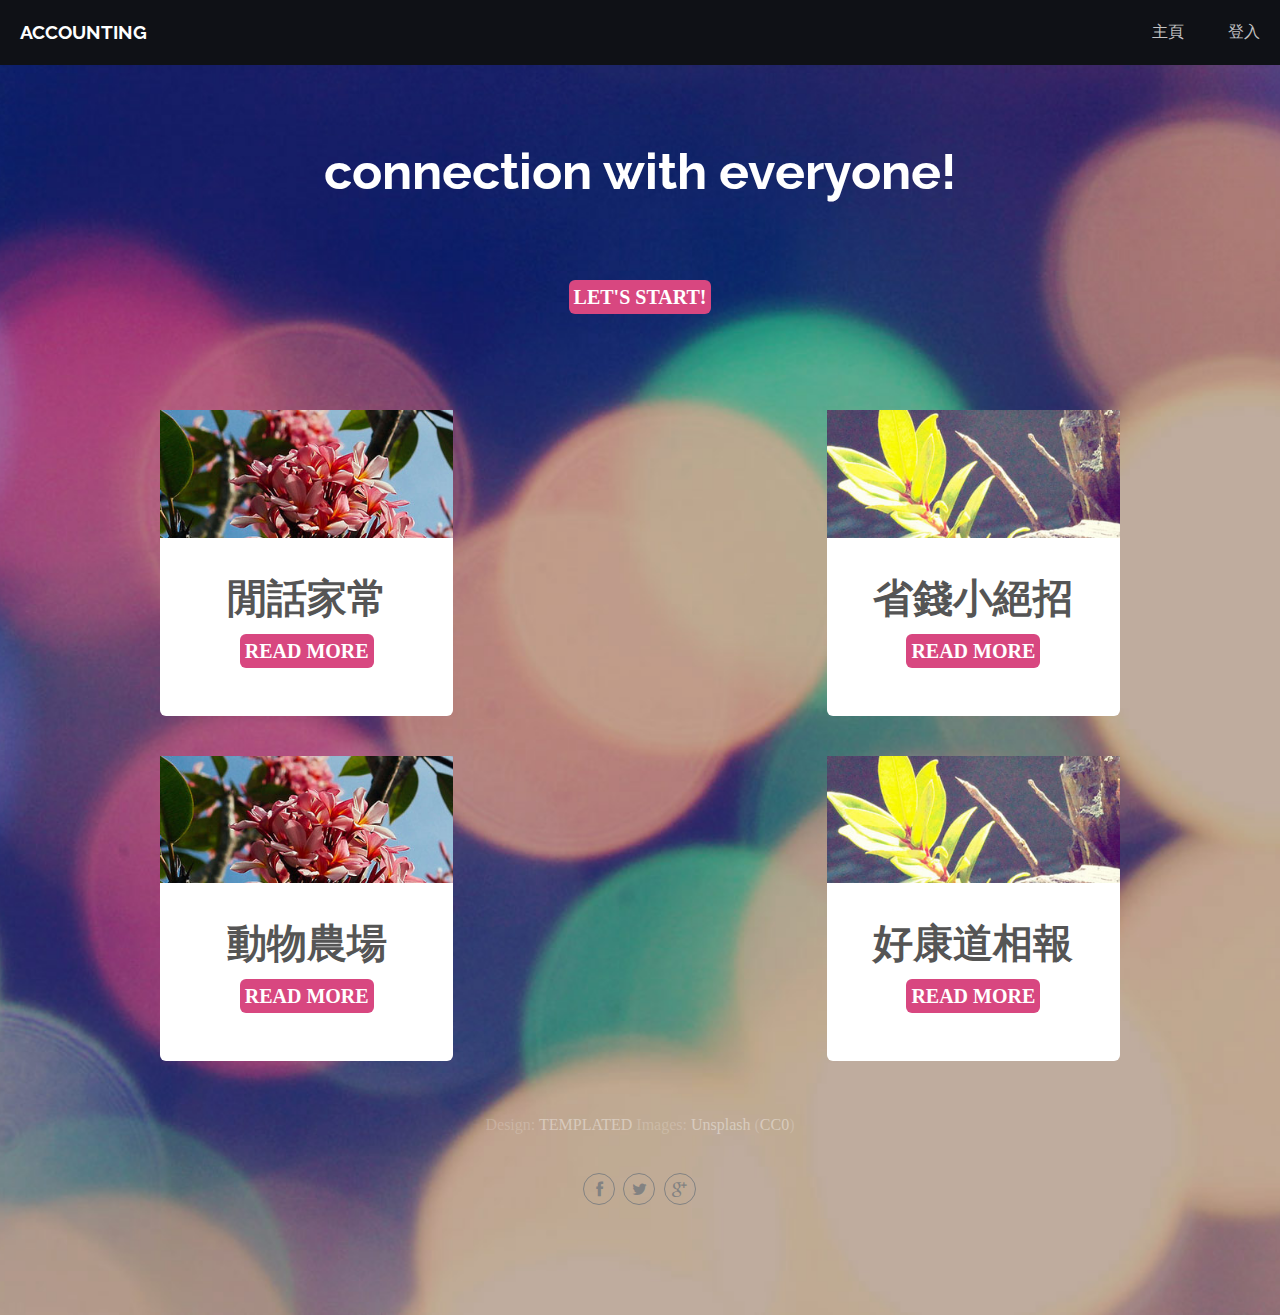
<file: html_php/index.html>
<!DOCTYPE HTML>
<!--
	Phase Shift by TEMPLATED
	templated.co @templatedco
	Released for free under the Creative Commons Attribution 3.0 license (templated.co/license)
-->
<html>
	<head>
		<title>Accounting</title>
		<meta http-equiv="content-type" content="text/html; charset=utf-8" />
		<meta name="description" content="" />
		<meta name="keywords" content="" />
		<!--[if lte IE 8]><script src="css/ie/html5shiv.js"></script><![endif]-->
		<script src="js/jquery.min.js"></script>
		<script src="js/jquery.dropotron.min.js"></script>
		<script src="js/skel.min.js"></script>
		<script src="js/skel-layers.min.js"></script>
		<script src="js/init.js"></script>
		<noscript>
			<link rel="stylesheet" href="css/skel2.css" />
			<link rel="stylesheet" href="css/style2.css" />
			<link rel="stylesheet" href="css/style-wide.css" />
		</noscript>
		<!--[if lte IE 8]><link rel="stylesheet" href="css/ie/v8.css" /><![endif]-->
	</head>
	<body>

		<!-- Wrapper -->
			<div class="wrapper style1">

				<!-- Header -->
					<div id="header" class="skel-panels-fixed">
						<div id="logo">
							<h1><a href="index.html">Accounting</a></h1>
						</div>
						<nav id="nav">
							<ul>
									<li class="active"><a href="index.html">主頁</a></li>
									<li><a href="login.html">登入</a></li>
							</ul>
						</nav>
					</div>

				<!-- Banner -->
					<div id="banner" class="container">
						<section>
							<h1 style="font-size: 50px">connection with everyone!</h1>
							<br>
							<br>
							<br>
							<br>
							<a href="sort-home.php" class="button medium">Let's Start!</a>
						</section>
					</div>

				<!-- Extra -->
					<div id="extra">
						<div class="container">
							<div class="row no-collapse-1">
								<section class="4u"> <a href="#" class="image featured"><img src="images/pic01.jpg" alt=""></a>
									<div class="box">
										<h1 style="font-size:40px;" >閒話家常</h1>
										<br>
										<a href="#" class="button">Read More</a> </div>
								</section>
								<section class="4u"> 
									<div class="box" style="visibility:hidden">
										</div>
								</section>
								<section class="4u"> <a href="#" class="image featured"><img src="images/pic02.jpg" alt=""></a>
									<div class="box">
										<h1 style="font-size:40px;">省錢小絕招</h1>
										<br>
										<a href="#" class="button">Read More</a> </div>
								</section>
							</div>
							<div class="row no-collapse-1">
								<section class="4u"> <a href="#" class="image featured"><img src="images/pic01.jpg" alt=""></a>
									<div class="box">
										<h1 style="font-size:40px;">動物農場</h1>
										<br>
										<a href="#" class="button">Read More</a> </div>
								</section>
								<section class="4u"> <a href="#" class="image featured"></a>
									<div class="box" style="visibility:hidden">
										 </div>
								</section>
								<section class="4u"> <a href="#" class="image featured"><img src="images/pic02.jpg" alt=""></a>
									<div class="box">
										<h1 style="font-size:40px;">好康道相報</h1>
										<br>
										<a href="#" class="button">Read More</a> </div>
								</section>
							</div>
						</div>
					</div>

				
	<!-- Copyright -->
		<div id="copyright">
			<div class="container">
				<div class="copyright">
					<p>Design: <a href="http://templated.co">TEMPLATED</a> Images: <a href="http://unsplash.com">Unsplash</a> (<a href="http://unsplash.com/cc0">CC0</a>)</p>
					<ul class="icons">
						<li><a href="#" class="fa fa-facebook"><span>Facebook</span></a></li>
						<li><a href="#" class="fa fa-twitter"><span>Twitter</span></a></li>
						<li><a href="#" class="fa fa-google-plus"><span>Google+</span></a></li>
					</ul>
				</div>
			</div>
		</div>

	</body>
</html>
</file>
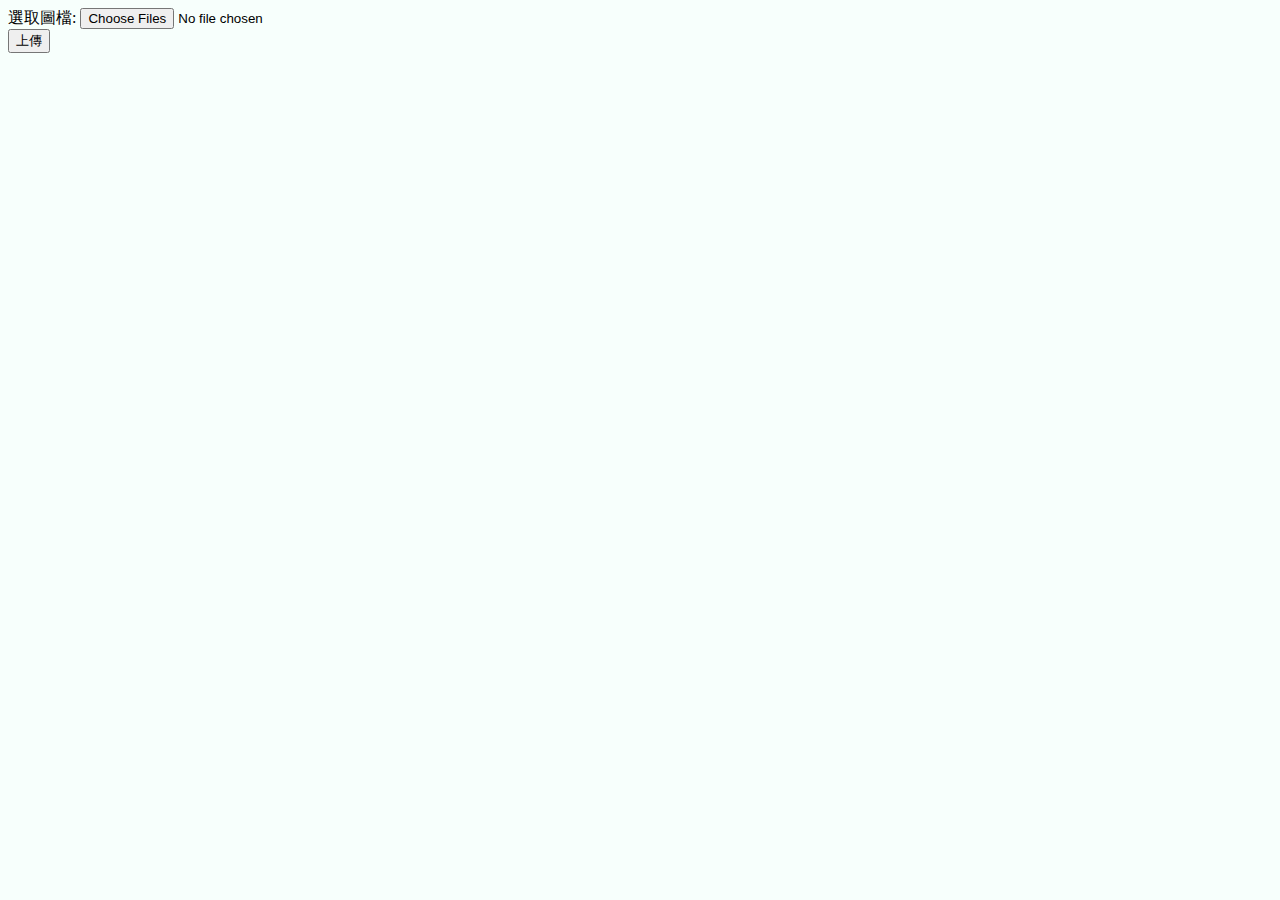
<file: html_php/file_test.html>
<!DOCTYPE html>
<html lang="en">
<head>
    <meta charset="UTF-8">
    <meta name="viewport" content="width=<h1>, initial-scale=1.0">
    <meta http-equiv="X-UA-Compatible" content="ie=edge">
    <title>#TayTay</title>
    <link href = "test.css" rel="stylesheet" type ="text/css">
   
</head> 
<body>
    <form action="imgur_upload_multiple.php" enctype="multipart/form-data" method="POST">
        選取圖檔: <input type="file" name="fileData[]" size="35" multiple/><br/>
        <input type="submit" name="submit" value="上傳"/>
       </form>
</body>
</html>
</file>
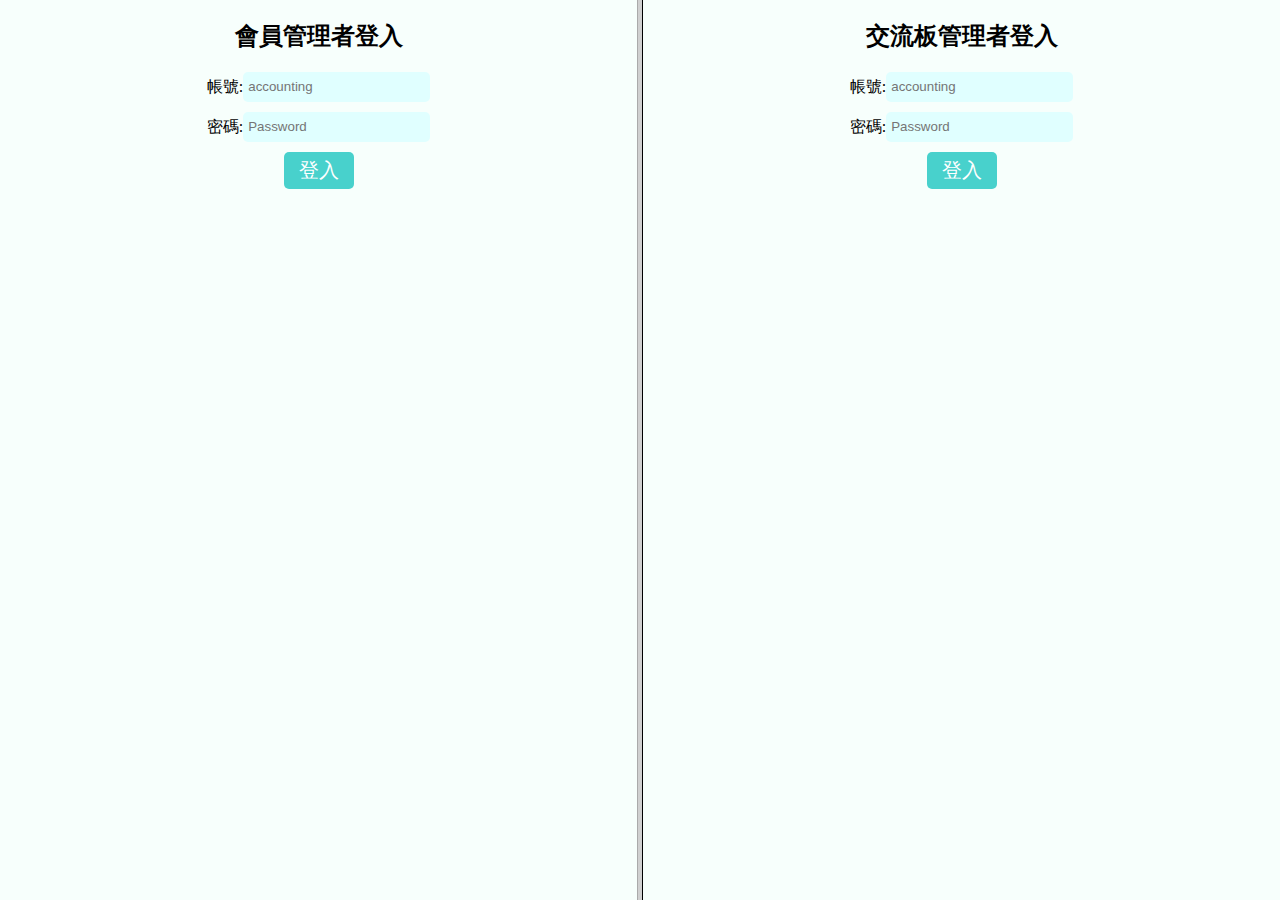
<file: html_php/index2.html>
<html>
    <meta charset="utf-8">
<title>管理者介面</title>

<frameset   COLS="50%,50%">
<frame NAME="Four" src="plogin.html"  scrolling="AUTO" noresize>
<frame NAME="Five" src="plogin2.html" scrolling="AUTO" noresize></frame>
</frameset>


</HTML>
</file>
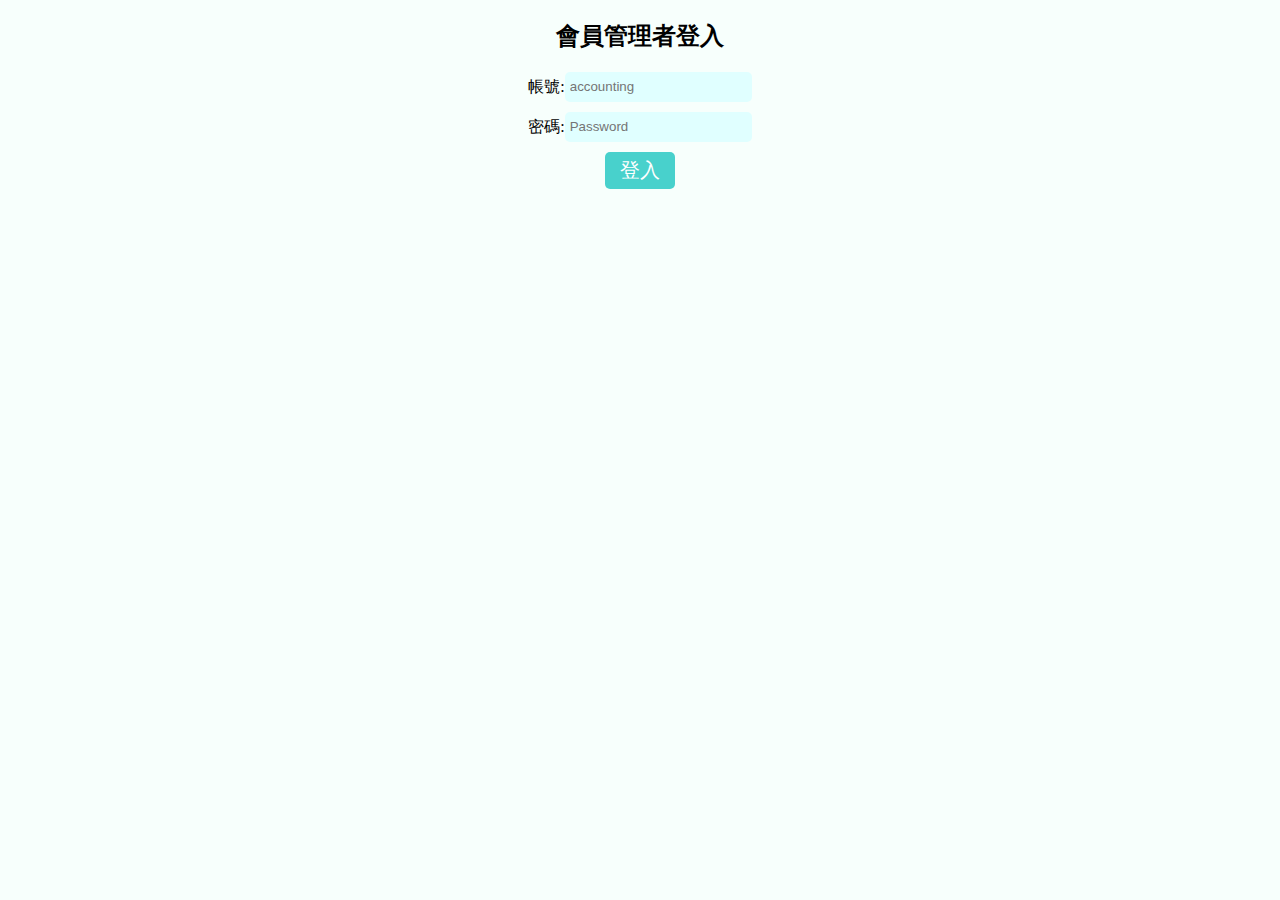
<file: html_php/plogin.html>
<!DOCTYPE html>
<html lang="en">
<head>
    <meta charset="UTF-8">
    <meta name="viewport" content="width=<h1>, initial-scale=1.0">
    <meta http-equiv="X-UA-Compatible" content="ie=edge">
    <title>#TayTay</title>
    <link href = "homeandlogin.css" rel="stylesheet" type ="text/css">
    
</head> 

<body style="text-align:center;">
   <h2>會員管理者登入</h2>
    <form action="plogin.php" method="post" target="Four">
    
                帳號:<input type="text" id="login" placeholder="accounting" name="username" required><br>
                密碼:<input type="Password" id="login" placeholder="Password" name="pwd" required><br>
               <button text="submit">登入</button><br>
                <br>
                
    </form>
</body>
</html>
</file>
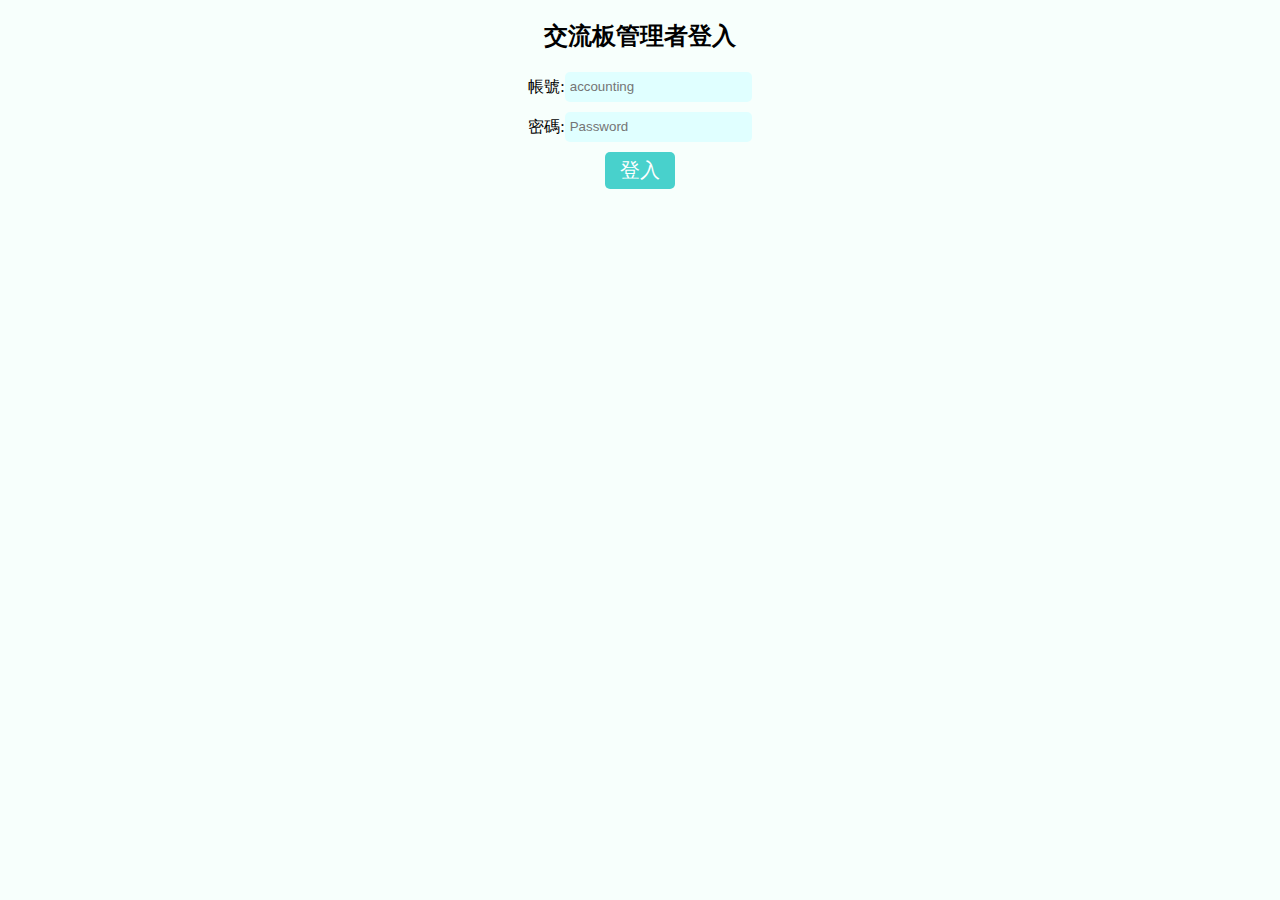
<file: html_php/plogin2.html>
<!DOCTYPE html>
<html lang="en">
<head>
    <meta charset="UTF-8">
    <meta name="viewport" content="width=<h1>, initial-scale=1.0">
    <meta http-equiv="X-UA-Compatible" content="ie=edge">
    <title>#TayTay</title>
    <link href = "homeandlogin.css" rel="stylesheet" type ="text/css">
    
</head> 

<body style="text-align:center;">
   <h2>交流板管理者登入</h2>
    <form action="plogin2.php" method="post" target="Five">
    
                帳號:<input type="text" id="login" placeholder="accounting" name="username" required><br>
                密碼:<input type="Password" id="login" placeholder="Password" name="pwd" required><br>
               <button text="submit">登入</button><br>
                <br>
                
    </form>
</body>
</html>
</file>
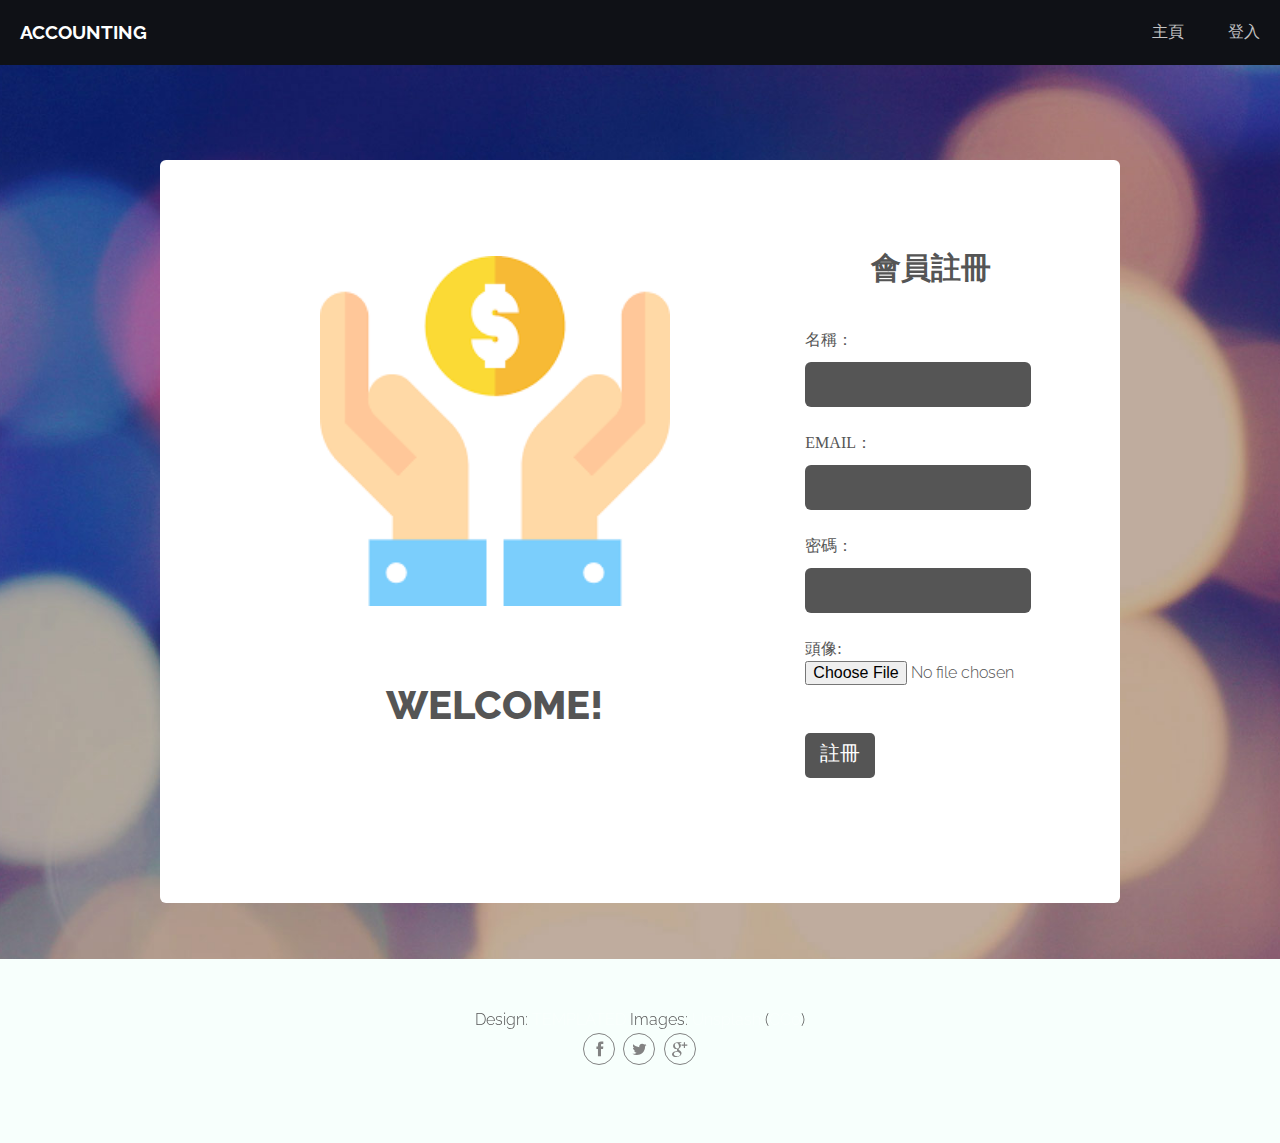
<file: html_php/registered.html>
<!DOCTYPE HTML>
<!--
	Phase Shift by TEMPLATED
	templated.co @templatedco
	Released for free under the Creative Commons Attribution 3.0 license (templated.co/license)
-->
<html>
	<head>
		<title>sort-home</title>
		<meta http-equiv="content-type" content="text/html; charset=utf-8" />
		<meta name="description" content="" />
		<meta name="keywords" content="" />
		<!--[if lte IE 8]><script src="css/ie/html5shiv.js"></script><![endif]-->
		<script src="js/jquery.min.js"></script>
		<script src="js/jquery.dropotron.min.js"></script>
		<script src="js/skel.min.js"></script>
		<script src="js/skel-layers.min.js"></script>
		<script src="js/init.js"></script>
		<noscript>
			<link rel="stylesheet" href="css/skel.css" />
			<link rel="stylesheet" href="css/style.css" />
			<link rel="stylesheet" href="css/style-wide.css" />
		</noscript>
		<!--[if lte IE 8]><link rel="stylesheet" href="css/ie/v8.css" /><![endif]-->
	</head>
	<body>

		<!-- Wrapper -->
			<div class="wrapper style1">

				<!-- Header -->
					<div id="header" class="skel-panels-fixed">
						<div id="logo">
							<h1><a href="index.php">accounting</a></h1>
							
						</div>
						<nav id="nav">
							<ul>
								
                                    <li class="active"><a href="index.php">主頁</a></li>
									<li><a href="login_s.php">登入</a></li>
							</ul>
						</nav>
					</div>
				<!-- Header -->

                <!-- Page -->
                <div id="page" class="container">
						<div class="row">
						
							<!-- Content -->
							<div id="content" class="8u skel-cell-important">
								<section>
									<header class="major">
                                    <center><img src="save.png" style="width: 350px; height:350px;">
                                        <br><br><br><br>
									<h2>welcome!</h2></center>
								</section>
                            </div>
                            <div id="sidebar" class="4u">
                                    <section>
                                        <header class="major">
                                        <center><h1 style="font-size: 30px;">會員註冊</h1></center><br><br>
                                            <form action="registered.php" method="POST" enctype="multipart/form-data">
                                            名稱：<input type="text" id="login" name="name" required><br>
                                            email：<input type="email" id="login" name="email" required><br>
                                            密碼：<input type="password" id="login" name="pwd" required><br>
                                            頭像:<input type='file' id="file" name="file" /><br>
                                            <br><br>
                                            <input type="submit" id ="sign" value="註冊"><br>
                                                
                                            </form>

                                        </header></section>
									</div>
								</section>
							
						</div>
					</div>
                
                <br>
               
    </form>
</div>
<!-- /Main --> 

</div>

<!-- Footer -->

<!-- /Footer -->

<!-- Copyright -->
<div id="copyright">
<div class="container"> <span class="copyright">Design: <a href="http://templated.co">TEMPLATED</a> Images: <a href="http://unsplash.com">Unsplash</a> (<a href="http://unsplash.com/cc0">CC0</a>)</span>
<ul class="icons">
    <li><a href="#" class="fa fa-facebook"><span>Facebook</span></a></li>
    <li><a href="#" class="fa fa-twitter"><span>Twitter</span></a></li>
    <li><a href="#" class="fa fa-google-plus"><span>Google+</span></a></li>
</ul>
</div>
</div>

</body>
</html>
</file>
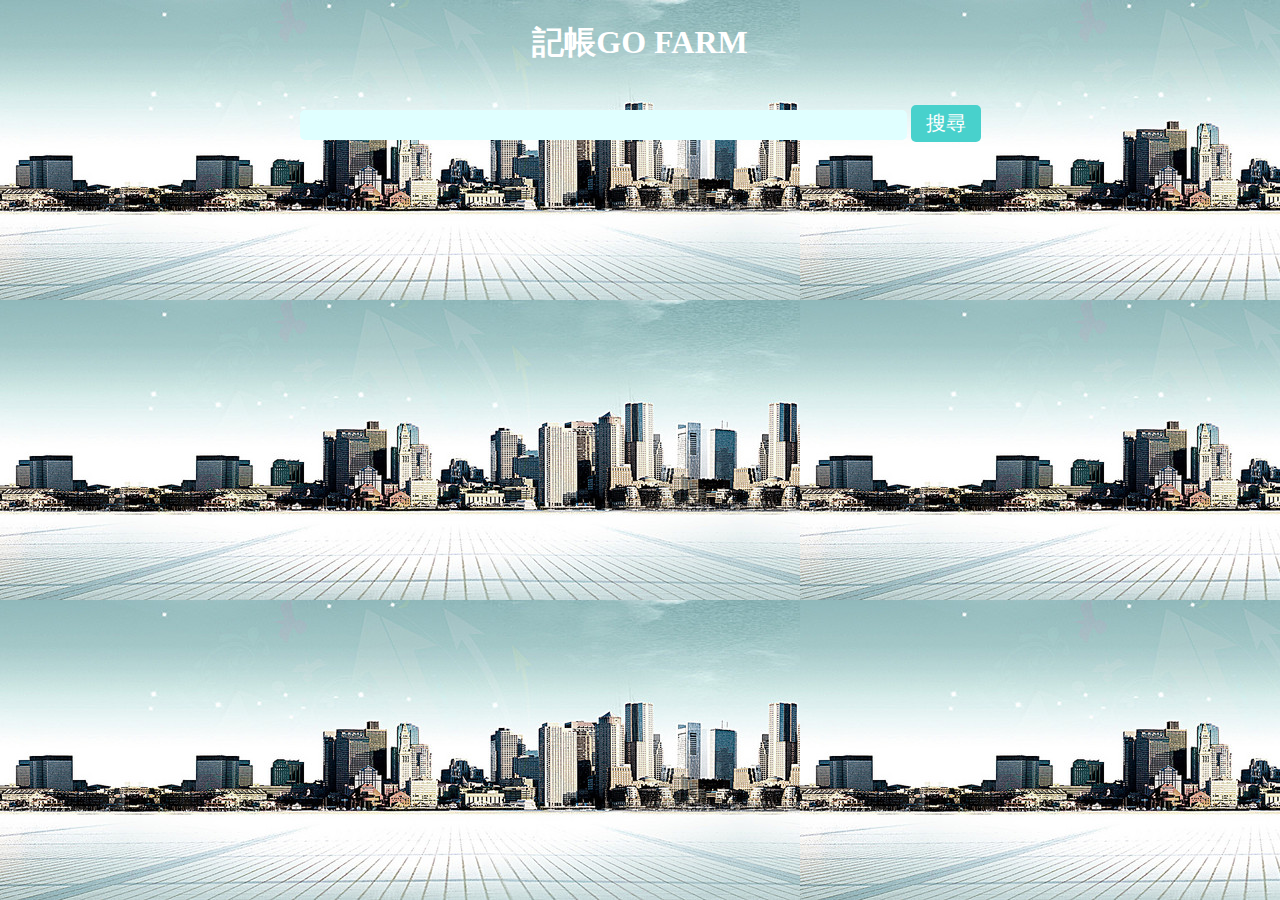
<file: html_php/title.html>
<!DOCTYPE html>
<html lang="en">
<head>
    <meta charset="UTF-8">
    <meta name="viewport" content="width=<h1>, initial-scale=1.0">
    <meta http-equiv="X-UA-Compatible" content="ie=edge">
    <title>#TayTay</title>
    <link href = "sytle.css" rel="stylesheet" type ="text/css">
   
</head> 

<body>
   <center>
    <h1>記帳GO FARM</h1><br>
    <form action="search.php" target="One" method="post" enctype="multipart/form-data" >
    <input type="text" id ='search' name="search" size="70" >
    <button text="submit" id='search_btn' >搜尋</button>
    </form>
    
</center>
</body>

</html>
</file>
<file: html_php/css/style-wide.css>
/*
	Phase Shift by TEMPLATED
	templated.co @templatedco
	Released for free under the Creative Commons Attribution 3.0 license (templated.co/license)
*/

/* Basic */

	body, input, select, textarea {
		font-size: 12pt;
		line-height: 1.5em;
	}
</file>
<file: html_php/css/ie/v8.css>
/*
	Phase Shift by TEMPLATED
	templated.co @templatedco
	Released for free under the Creative Commons Attribution 3.0 license (templated.co/license)
*/

/* Wrapper */

	.wrapper.style1 {
		-ms-behavior: url("css/ie/backgroundsize.min.htc");
	}
</file>
<file: html_php/test.css>
/*********************************************************************************/
/* test.html                                                                     */
/*********************************************************************************/
textarea 
{
padding:5px 15px; background:#E0FFFF; border:0;
cursor:pointer;
-webkit-border-radius: 5px;
border-radius: 5px;
width:600px;
height:300px;

}
body{
    background-color:#F7FFFC;
    font-family: 微軟正黑體;
}
#enter{

    width:600px;
    padding:5px 5px; background:		#E0FFFF; border:0;
   cursor:pointer;
   -webkit-border-radius: 5px;
   border-radius: 5px;
   height:20px;
   margin-bottom: 10px;
   }
   #sign
   {
       display: inline-block;
      
       background: 	#48D1CC;
       padding:5px 15px 10px; border:0;
       cursor:pointer;
       -webkit-border-radius: 5px;
       border-radius: 5px;		
   
       font-size: 20px;
       color: #FFF;
       float:center;
    
   }
   
   .pretty-select {
    /*移除箭頭樣式*/
    appearance:none;
    -moz-appearance:none;
    -webkit-appearance:none;
    border-bottom-color: blue;
    /*改變右邊箭頭樣式*/
   align:right;
    background: url("arrow.png") no-repeat right center transparent;
    border:0px;
    width:300px;
    font-size:20px;
    padding-left:2px;
    padding-right:40px;
    
    color:	#48D1CC;
  }
  
  /*IE隱藏箭頭樣式*/
  .pretty-select::-ms-expand { 
    display: none; 
  }
  #mod_tit{

    padding:5px 5px; background:		#E0FFFF; border:0;
   cursor:pointer;
   -webkit-border-radius: 5px;
   border-radius: 5px;
   height:20px;
   margin-bottom: 10px;
   width:625px;
   }
</file>
<file: html_php/homeandlogin.css>
/*********************************************************************************/
/* sort-home.php and showbb.php                                                                      */
/*********************************************************************************/

body{
    background-color:#F7FFFC;
    font-family: 微軟正黑體;
}

.art {
    overflow:hidden;
    white-space:nowrap;
    width:50%;
    height:20px;
    text-overflow:ellipsis;
    color:gray;
    font-family: 微軟正黑體;
    font-weight:bold;
    }
#tit_btn
{
    border:0px;
    background-color:#F7FFFC;
    color:#8EF0FF;
    font-size: 30px;
    padding:10px 10px 10px 0px;
    font-family: 微軟正黑體;
}
#select_btn
{
    border:0px;
    background-color:#48D1CC;
    color:#8EF0FF;
    font-size: 25px;
    padding:5px 10px 10px 10px;
    margin-left: 30px;
}
#tit_btn:hover
{
    border:0px;
    background-color:#F7FFFC;
    color:darkblue;

}
#con{
margin: 10px 20px 20px 20px;
color:rgb(51, 102, 91);
font-size:18px;
font-family: 微軟正黑體;
}
hr{/*渐变*/
    width:95%;

    
    }
.pretty-select {
  /*移除箭頭樣式*/
  appearance:none;
  -moz-appearance:none;
  -webkit-appearance:none;
  border-bottom-color: blue;
  /*改變右邊箭頭樣式*/
 align:right;
  background: url("arrow.png") no-repeat right center transparent;
  border:0px;
  width:70%;
  height:50px;
  font-size:40px;
  padding-left:2px;
  padding-right:40px;
  font-family: 微軟正黑體;
  
  color:	#48D1CC;
}

/*IE隱藏箭頭樣式*/
.pretty-select::-ms-expand { 
  display: none; 
  font-family: 微軟正黑體;
  font-size:30px;
}

#select{
    margin-left: 100px;
    margin: 30px 20px 20px 20px;
    font-family: 微軟正黑體;
    }
button{
    display: inline-block;
   
    background: 	#48D1CC;
    padding:5px 15px; border:0;
    cursor:pointer;
    -webkit-border-radius: 5px;
    border-radius: 5px;		

    font-size: 20px;
    color: #FFF;
    float:center;
    font-family: 微軟正黑體;
}
/*********************************************************************************/
/* login_s.php                                                                      */
/*********************************************************************************/
#login{

 padding:5px 5px; background:		#E0FFFF; border:0;
cursor:pointer;
-webkit-border-radius: 5px;
border-radius: 5px;
height:20px;
margin-bottom: 10px;
}
a{
    text-decoration:none;
    color:rgb(45, 128, 125);
}
a:hover{
    color:rgb(225, 255, 254);
}

#write{
    background:none;
    padding:0px 0px 0px 0px;
    width:30px;
    height:30px;
    margin-right: 3px;

}
#image{
  
    width: 150px;
    height:150px;
	border-radius: 50%;
	border: 0px ;
}
/*********************************************************************************/
/* registered.html                                                                      */
/*********************************************************************************/
#sign
{
    display: inline-block;
   
    background: 	#48D1CC;
    padding:5px 15px 10px; border:0;
    cursor:pointer;
    -webkit-border-radius: 5px;
    border-radius: 5px;		

    font-size: 20px;
    color: #FFF;
    float:center;
}
/*********************************************************************************/
/* plogin.php                                                                      */
/*********************************************************************************/
tr:nth-child(even) {
        background: 	rgb(158, 255, 255);
    }
tr:nth-child(odd) {
    
    background-color: 	rgb(255, 255, 255);
    width:100px;
    }
table {
        vertical-align: text-top;
        width:100%;
        height:70%;
        border: 1px solid white;
        border-collapse: collapse;
      
        vertical-align:sub;
        }
th{
    padding:20px 20px 20px 20px;
    background-color: #87CEEB;
    color:white;
    font-size: 20px;
}
tr, td {
            width:100px;
            padding:20px 20px 20px 20px;
            border: 1px solid white;
            font-size:18px;
}
tr:hover {
	background-color: #AFEEEE;
}
#ta_btn{

    border:0px;
    background-color:rgba(0,0,0,0);
    color:black;
    font-size:25px;
}
.table-wrapper
{
    border-radius: 15px;	
   
}
#SEA{

   padding:5px 5px; background:		#E0FFFF; border:0;
   cursor:pointer;
   width:60%;
   -webkit-border-radius: 5px;
   border-radius: 5px;
   height:30px;
   margin-top:10px;
   margin-bottom: 10px;

   }
#sea_btn{
    display: inline-block;
    width:20%;
    background: 	#48D1CC;
    padding:5px 15px; border:0;
    cursor:pointer;
    -webkit-border-radius: 5px;
    border-radius: 5px;		

    font-size: 18px;
    color: #FFF;
    float:center;
}
.table-wrapper{
    border-radius: 30px;
    box-shadow: dimgrey;
}
</file>
<file: html_php/sytle.css>
textarea 
{
padding:5px 15px; background:#FFE4E1; border:0;
cursor:pointer;
-webkit-border-radius: 5px;
border-radius: 5px;
width:600px;
height:300px;
	
}
/*********************************************************************************/
/* title.html                                                                      */
/*********************************************************************************/
#search
{
padding:5px 15px; background:		#E0FFFF; border:0;
cursor:pointer;
-webkit-border-radius: 5px;
border-radius: 5px;
height:20px;

}
#search_btn
{
    display: inline-block;
    
    background: 	#48D1CC;
    padding:5px 15px; border:0;
    cursor:pointer;
    -webkit-border-radius: 5px;
    border-radius: 5px;		
    
    font-size: 20px;
    color: #FFF;
    float:center;
  
}
h1{
    color:white;
}

body{
    background: #FFFFFF url(title_bg.jpg) repeat;
    font-family: 微軟正黑體;
}
</file>
<file: html_php/css/skel2.css>
/* Resets (http://meyerweb.com/eric/tools/css/reset/ | v2.0 | 20110126 | License: none (public domain)) */

	html,body,div,span,applet,object,iframe,h1,h2,h3,h4,h5,h6,p,blockquote,pre,a,abbr,acronym,address,big,cite,code,del,dfn,em,img,ins,kbd,q,s,samp,small,strike,strong,sub,sup,tt,var,b,u,i,center,dl,dt,dd,ol,ul,li,fieldset,form,label,legend,table,caption,tbody,tfoot,thead,tr,th,td,article,aside,canvas,details,embed,figure,figcaption,footer,header,hgroup,menu,nav,output,ruby,section,summary,time,mark,audio,video{margin:0;padding:0;border:0;font-size:100%;font:inherit;vertical-align:baseline;}article,aside,details,figcaption,figure,footer,header,hgroup,menu,nav,section{display:block;}body{line-height:1;}ol,ul{list-style:none;}blockquote,q{quotes:none;}blockquote:before,blockquote:after,q:before,q:after{content:'';content:none;}table{border-collapse:collapse;border-spacing:0;}body{-webkit-text-size-adjust:none}

/* Box Model */

	*, *:before, *:after {
		-moz-box-sizing: border-box;
		-webkit-box-sizing: border-box;
		box-sizing: border-box;
	}

/* Container */

	body {
		/* min-width: (containers) */
		min-width: 1200px;
	}

	.container {
		margin-left: auto;
		margin-right: auto;
		
		/* width: (containers) */
		width: 1200px;
	}

	/* Modifiers */
	
		.container.small {
			/* width: (containers) * 0.75; */
			width: 900px;
		}

		.container.big {
			width: 100%;

			/* max-width: (containers) * 1.25; */
			max-width: 1500px;

			/* min-width: (containers); */
			min-width: 1200px;
		}

/* Grid */

	.\31 2u { width: 100% }
	.\31 1u { width: 91.6666666667% }
	.\31 0u { width: 83.3333333333% }
	.\39 u { width: 75% }
	.\38 u { width: 66.6666666667% }
	.\37 u { width: 58.3333333333% }
	.\36 u { width: 50% }
	.\35 u { width: 41.6666666667% }
	.\34 u { width: 33.3333333333% }
	.\33 u { width: 25% }
	.\32 u { width: 16.6666666667% }
	.\31 u { width: 8.3333333333% }
	.\-11u { margin-left: 91.6666666667% }
	.\-10u { margin-left: 83.3333333333% }
	.\-9u { margin-left: 75% }
	.\-8u { margin-left: 66.6666666667% }
	.\-7u { margin-left: 58.3333333333% }
	.\-6u { margin-left: 50% }
	.\-5u { margin-left: 41.6666666667% }
	.\-4u { margin-left: 33.3333333333% }
	.\-3u { margin-left: 25% }
	.\-2u { margin-left: 16.6666666667% }
	.\-1u { margin-left: 8.3333333333% }

	/* Rows */

		.row > * {
			float: left;
		}

		.row:after {
			content: '';
			display: block;
			clear: both;
			height: 0;
		}

		.row:first-child > * {
			padding-top: 0 !important;
		}

		/* Normal */

			.row > * {
				/* padding-left: (gutters) */
				padding-left: 40px;
			}

			.row + .row > * {
				/* padding: (gutters) 0 0 (gutters) */
				padding: 40px 0 0 40px;
			}

			.row {
				/* margin-left: -(gutters) */
				margin-left: -40px;
			}

		/* Flush */

			.row.flush > * {
				padding-left: 0;
			}

			.row + .row.flush > * {
				padding: 0;
			}

			.row.flush {
				margin-left: 0;
			}

		/* Quarter */

			.row.quarter > * {
				/* padding-left: (gutters * 0.25) */
				padding-left: 10px;
			}

			.row + .row.quarter > * {
				/* padding: (gutters * 0.25) 0 0 (gutters * 0.25) */
				padding: 10px 0 0 10px;
			}

			.row.quarter {
				/* margin-left: -(gutters * 0.25) */
				margin-left: -10px;
			}

		/* Half */

			.row.half > * {
				/* padding-left: (gutters * 0.5) */
				padding-left: 20px;
			}

			.row + .row.half > * {
				/* padding: (gutters * 0.5) 0 0 (gutters * 0.5) */
				padding: 20px 0 0 20px;
			}

			.row.half {
				/* margin-left: -(gutters * 0.5) */
				margin-left: -20px;
			}

		/* One and (a) Half */

			.row.oneandhalf > * {
				/* padding-left: (gutters * 1.5) */
				padding-left: 60px;
			}

			.row + .row.oneandhalf > * {
				/* padding: (gutters * 1.5) 0 0 (gutters * 1.5) */
				padding: 60px 0 0 60px;
			}

			.row.oneandhalf {
				/* margin-left: -(gutters * 1.5) */
				margin-left: -60px;
			}

		/* Double */

			.row.double > * {
				/* padding-left: (gutters * 2) */
				padding-left: 80px;
			}

			.row + .row.double > * {
				/* padding: (gutters * 2) 0 0 (gutters * 2) */
				padding: 80px 0 0 80px;
			}

			.row.double {
				/* margin-left: -(gutters * 2) */
				margin-left: -80px;
			}
</file>
<file: html_php/css/style2.css>
@import url("font-awesome.min.css");
@import url("http://fonts.googleapis.com/css?family=Raleway:100,200,300,500,600,700,800,900");

/*
	Phase Shift by TEMPLATED
	templated.co @templatedco
	Released for free under the Creative Commons Attribution 3.0 license (templated.co/license)
*/

/* Basic */

	body {
		background: #0f1116;
	}

	body, span, input, select, textarea {
		color: #555555;
		font-family: 'Raleway', sans-serif;
		font-size: 12pt;
		font-weight: 300;
		line-height: 1.65em;
	}

	a {
		color: #d84780;
		text-decoration: underline;
	}

	strong, b {
		font-weight: 700;
	}

	em, i {
		font-style: italic;
	}

	p, ul, ol, dl, table, blockquote {
		margin: 0 0 2em 0;
	}

	p {
		line-height: 2em;
	}

	h1, h2, h3, h4, h5, h6 {
		margin: 0;
		padding: 0;
		color: inherit;
		font-family: 'Raleway', sans-serif;
		font-weight: 700;
	}

		h1 a, h2 a, h3 a, h4 a, h5 a, h6 a {
			color: inherit;
			text-decoration: none;
		}

	h2 {
		font-size: 1.5em;
	}

	h3 {
		font-size: 1.25em;
	}

	sub {
		font-size: 0.8em;
		position: relative;
		top: 0.5em;
	}

	sup {
		font-size: 0.8em;
		position: relative;
		top: -0.5em;
	}

	hr {
		border-top: solid 1px #888888;
		border: 0;
		margin-bottom: 1.5em;
	}

	blockquote {
		border-left: solid 0.5em #888888;
		font-style: italic;
		padding: 1em 0 1em 2em;
	}

	section.special, article.special {
		text-align: center;
	}

	header.major {
		padding-bottom: 3em;
		text-transform: uppercase;
	}

		header.major h2 {
			margin: 0;
			padding: 0;
			line-height: 1em;
			font-weight: 800;
			font-size: 2.8em;
		}

		header.major .byline {
			display: block;
			margin: 0.50em 0 0 0;
			padding: 0 0 0.5em 0;
			letter-spacing: 1px;
			font-size: 1.3em;
			font-weight: 300;
		}

	footer > :last-child {
		margin-bottom: 0;
	}

	footer.major {
		padding-top: 3em;
	}

/* Form */

	form {
		width: 70%;
		margin: 0em auto;
	}

	input[type="text"],
	input[type="password"],
	input[type="email"],
	textarea {
		-moz-appearance: none;
		-webkit-appearance: none;
		-o-appearance: none;
		-ms-appearance: none;
		appearance: none;
		background: white;
		color: #555555;
		border: none;
		display: block;
		outline: 0;
		padding: 1em 1em;
		text-decoration: none;
		width: 100%;
		border-radius: 6px;
	}

		input[type="text"]:focus,
		input[type="password"]:focus,
		input[type="email"]:focus,
		textarea:focus {
			border-color: #d84780;
		}

	textarea {
		min-height: 14em;
	}

	input[type="text"],
	input[type="password"],
	input[type="email"] {
		line-height: 1em;
	}

	::-webkit-input-placeholder {
		color: inherit;
		opacity: 0.5;
		position: relative;
		top: 3px;
	}

	:-moz-placeholder {
		color: inherit;
		opacity: 0.5;
	}

	::-moz-placeholder {
		color: inherit;
		opacity: 0.5;
	}

	:-ms-input-placeholder {
		color: inherit;
		opacity: 0.5;
	}

	.formerize-placeholder {
		color: rgba(85, 85, 85, 0.5) !important;
	}

/* Image */

	.image {
		border: 0;
		position: relative;
	}

		.image.fit {
			display: block;
		}

			.image.fit img {
				display: block;
				width: 100%;
			}

		.image.feature {
			display: block;
			margin: 0 0 2em 0;
		}

			.image.feature img {
				display: block;
				width: 100%;
			}

		.image.featured {
			position: static;
			display: block;
			margin: 0;
		}

			.image.featured img {
				display: block;
				width: 100%;
			}

/* Icon */

	.icon {
		position: relative;
	}

		.icon:before {
			content: "";
			-moz-osx-font-smoothing: grayscale;
			-webkit-font-smoothing: antialiased;
			font-family: FontAwesome;
			font-style: normal;
			font-weight: normal;
			text-transform: none !important;
		}

		.icon > .label {
			display: none;
		}

/* Lists */

	ol.default {
		list-style: decimal;
		padding-left: 1.25em;
	}

		ol.default li {
			padding-left: 0.25em;
		}

	ul.default {
		margin: 0em 0em 2em 0em;
		padding: 0em 0em 1.5em 0em;
		list-style: none;
	}

		ul.default li {
			padding: 0.60em 0em;
			font-size: 0.90em;
			border-top: 1px solid;
			border-color: rgba(0, 0, 0, 0.1);
		}

		ul.default li:first-child {
			border-top: none;
		}

	ul.icons {
		cursor: default;
		text-align: center;
	}

		ul.icons li {
			display: inline-block;
			padding: 0em 0.20em;
		}

			ul.icons li:first-child {
				padding-left: 0;
			}

			ul.icons li span {
				display: none;
			}

			ul.icons li a {
				display: inline-block;
				color: #828282;
				width: 30px;
				height: 30px;
				text-align: center;
			}

				ul.icons li a:before {
					display: inline-block;
					border: 1px solid #828282;
					width: 2em;
					height: 2em;
					line-height: 2em;
					font-size: 1em;
					color: #828282;
					border-radius: 100%;
					text-align: center;
				}

	ul.actions {
		cursor: default;
	}

		ul.actions:last-child {
			margin-bottom: 0;
		}

		ul.actions li {
			display: inline-block;
			padding: 0 0 0 1.5em;
		}

			ul.actions li:first-child {
				padding: 0;
			}

		ul.actions.vertical li {
			display: block;
			padding: 1.5em 0 0 0;
		}

			ul.actions.vertical li:first-child {
				padding: 0;
			}

	ul.style {
		padding-top: 3em;
	}

		ul.style li {
			position: relative;
			padding: 3em 0em 3em 6em;
			border-top: solid 1px rgba(255, 255, 255, 0.2);
		}

		ul.style > :first-child {
			border-top: none;
		}

		ul.style li:before {
			position: absolute;
			left: 0;
			top: 1em;
			display: block;
			background: none;
			color: #FFF;
			width: 56px;
			height: 56px;
			text-align: center;
			font-size: 3em;
			border-radius: 6px;
		}

		ul.style h3 {
			margin-bottom: 0.80em;
			text-transform: uppercase;
			font-weight: 800;
			font-size: 2em;
			color: #FFF;
		}

		ul.style span {
			line-height: 180%;
			color: #FFF;
		}

/* Tables */

	table {
		width: 100%;
	}

		table.default {
			width: 100%;
		}

			table.default tbody tr {
				border-bottom: solid 1px #888888;
			}

			table.default td {
				padding: 0.5em 1em 0.5em 1em;
			}

			table.default th {
				font-weight: 700;
				padding: 0.5em 1em 0.5em 1em;
				text-align: left;
			}

			table.default thead {
				background: #555555;
				color: #fff;
			}

/* Button */

	input[type="submit"],
	input[type="reset"],
	input[type="button"],
	.button {
		-moz-appearance: none;
		-webkit-appearance: none;
		-o-appearance: none;
		-ms-appearance: none;
		appearance: none;
		-moz-transition: background-color 0.35s ease-in-out;
		-webkit-transition: background-color 0.35s ease-in-out;
		-o-transition: background-color 0.35s ease-in-out;
		-ms-transition: background-color 0.35s ease-in-out;
		transition: background-color 0.35s ease-in-out;
		background: #d84780;
		border-radius: 6px;
		border: 0;
		color: white;
		cursor: pointer;
		display: inline-block;
		padding: 0.75em 1.5em;
		text-align: center;
		text-decoration: none;
		text-transform: uppercase;
		display: inline-block;
		font-size: 1.2em;
		font-weight: 600;
		color: #FFF !important;
	}

		input[type="submit"]:hover,
		input[type="reset"]:hover,
		input[type="button"]:hover,
		.button:hover {
			background: #e1719d;
		}

		input[type="submit"].alt,
		input[type="reset"].alt,
		input[type="button"].alt,
		.button.alt {
			border: 1px solid #FFF;
			color: #0f1116;
		}

		input[type="submit"].fit,
		input[type="reset"].fit,
		input[type="button"].fit,
		.button.fit {
			width: 100%;
		}

		input[type="submit"].small,
		input[type="reset"].small,
		input[type="button"].small,
		.button.small {
			font-size: 0.8em;
		}

		input[type="submit"].medium,
		input[type="reset"].medium,
		input[type="button"].medium,
		.button.medium {
			padding: 0.80em 2em;
			font-size: 1.6em;
		}

/* Wrapper */

	.wrapper.style1 {
		padding-top: 10em;
		padding-bottom: 2em;
		background: url(../images/bg.jpg) no-repeat center top;
		background-size: cover;
		background-attachment: fixed;
		-webkit-backface-visibility: hidden;
		-webkit-transform: translateZ(0);
	}

	.wrapper.style2 {
		padding: 6em 0;
		background: #d84780;
		color: white;
	}

/* Header */

	#header {
		position: fixed;
		top: 0;
		left: 0;
		width: 100%;
		background: #0F1116;
		color: #fff;
		padding: 1.25em 1.25em 1.25em 1.25em;
		z-index: 100;
	}

/* Logo */

	#logo {
		font-size: 1.2em;
		cursor: default;
	}

	#logo h1 {
		display: inline-block;
		text-transform: uppercase;
	}

/* Navigation */

	#nav {
		position: absolute;
		right: 0;
		top: 0;
		cursor: default;
	}

	#nav ul li {
		display: inline-block;
		padding: 1.25em 1.25em;
	}

	#nav ul li a {
		-moz-transition: color 0.35s ease-in-out;
		-webkit-transition: color 0.35s ease-in-out;
		-o-transition: color 0.35s ease-in-out;
		-ms-transition: color 0.35s ease-in-out;
		transition: color 0.35s ease-in-out;
		display: inline-block;
		color: #ddd;
		color: rgba(255, 255, 255, 0.75);
		text-decoration: none;
	}

	#nav ul li a:hover {
		color: #fff;
	}

/* Banner */

	#banner {
		text-align: center;
		color: #fff;
		padding: 0em 4em;
		margin-bottom: 6em;
	}

		#banner p {
			font-size: 1.75em;
			line-height: 1.75em;
		}

	#banner strong,
	#banner a {
		color: inherit;
	}

/* Main */

/* Footer */

	#footer {
		text-align: center;
	}

		#footer .major h2,
		#footer .major .byline {
			color: #FFF !important;
		}

/* Page */

	#page {
		position: relative;
		background: #FFF;
		padding: 6em 4em 6em 4em;
		border-radius: 6px;
	}

/* Sidebar */

	#sidebar .major {
		padding-bottom: 2em;
	}

		#sidebar .major h2 {
			font-size: 1.8em;
		}

/* Copyright */

	#copyright {
		color: #ddd;
		color: rgba(255, 255, 255, 0.2) !important;
		text-align: center;
		display: block;
		padding: 3em 0em;
	}

		#copyright a {
			text-decoration: none;
			color: #ddd;
			color: rgba(255, 255, 255, 0.4) !important;
		}

/* Box */

	.box {
		padding: 3em 2em;
		background: #FFF;
		text-align: center;
		border-radius: 0px 0px 6px 6px;
	}
</file>
<file: html_php/css/skel.css>
/* Resets (http://meyerweb.com/eric/tools/css/reset/ | v2.0 | 20110126 | License: none (public domain)) */

	html,body,div,span,applet,object,iframe,h1,h2,h3,h4,h5,h6,p,blockquote,pre,a,abbr,acronym,address,big,cite,code,del,dfn,em,img,ins,kbd,q,s,samp,small,strike,strong,sub,sup,tt,var,b,u,i,center,dl,dt,dd,ol,ul,li,fieldset,form,label,legend,table,caption,tbody,tfoot,thead,tr,th,td,article,aside,canvas,details,embed,figure,figcaption,footer,header,hgroup,menu,nav,output,ruby,section,summary,time,mark,audio,video{margin:0;padding:0;border:0;font-size:100%;font:inherit;vertical-align:baseline;}article,aside,details,figcaption,figure,footer,header,hgroup,menu,nav,section{display:block;}body{line-height:1;}ol,ul{list-style:none;}blockquote,q{quotes:none;}blockquote:before,blockquote:after,q:before,q:after{content:'';content:none;}table{border-collapse:collapse;border-spacing:0;}body{-webkit-text-size-adjust:none}

/* Box Model */

	*, *:before, *:after {
		-moz-box-sizing: border-box;
		-webkit-box-sizing: border-box;
		box-sizing: border-box;
	}

/* Container */

	body {
		/* min-width: (containers) */
		min-width: 1200px;
	}

	.container {
		margin-left: auto;
		margin-right: auto;
		
		/* width: (containers) */
		width: 1200px;
	}

	/* Modifiers */
	
		.container.small {
			/* width: (containers) * 0.75; */
			width: 900px;
		}

		.container.big {
			width: 100%;

			/* max-width: (containers) * 1.25; */
			max-width: 1500px;

			/* min-width: (containers); */
			min-width: 1200px;
		}

/* Grid */

	.\31 2u { width: 100% }
	.\31 1u { width: 91.6666666667% }
	.\31 0u { width: 83.3333333333% }
	.\39 u { width: 75% }
	.\38 u { width: 66.6666666667% }
	.\37 u { width: 58.3333333333% }
	.\36 u { width: 50% }
	.\35 u { width: 41.6666666667% }
	.\34 u { width: 33.3333333333% }
	.\33 u { width: 25% }
	.\32 u { width: 16.6666666667% }
	.\31 u { width: 8.3333333333% }
	.\-11u { margin-left: 91.6666666667% }
	.\-10u { margin-left: 83.3333333333% }
	.\-9u { margin-left: 75% }
	.\-8u { margin-left: 66.6666666667% }
	.\-7u { margin-left: 58.3333333333% }
	.\-6u { margin-left: 50% }
	.\-5u { margin-left: 41.6666666667% }
	.\-4u { margin-left: 33.3333333333% }
	.\-3u { margin-left: 25% }
	.\-2u { margin-left: 16.6666666667% }
	.\-1u { margin-left: 8.3333333333% }

	/* Rows */

		.row > * {
			float: left;
		}

		.row:after {
			content: '';
			display: block;
			clear: both;
			height: 0;
		}

		.row:first-child > * {
			padding-top: 0 !important;
		}

		/* Normal */

			.row > * {
				/* padding-left: (gutters) */
				padding-left: 40px;
			}

			.row + .row > * {
				/* padding: (gutters) 0 0 (gutters) */
				padding: 40px 0 0 40px;
			}

			.row {
				/* margin-left: -(gutters) */
				margin-left: -40px;
			}

		/* Flush */

			.row.flush > * {
				padding-left: 0;
			}

			.row + .row.flush > * {
				padding: 0;
			}

			.row.flush {
				margin-left: 0;
			}

		/* Quarter */

			.row.quarter > * {
				/* padding-left: (gutters * 0.25) */
				padding-left: 10px;
			}

			.row + .row.quarter > * {
				/* padding: (gutters * 0.25) 0 0 (gutters * 0.25) */
				padding: 10px 0 0 10px;
			}

			.row.quarter {
				/* margin-left: -(gutters * 0.25) */
				margin-left: -10px;
			}

		/* Half */

			.row.half > * {
				/* padding-left: (gutters * 0.5) */
				padding-left: 20px;
			}

			.row + .row.half > * {
				/* padding: (gutters * 0.5) 0 0 (gutters * 0.5) */
				padding: 20px 0 0 20px;
			}

			.row.half {
				/* margin-left: -(gutters * 0.5) */
				margin-left: -20px;
			}

		/* One and (a) Half */

			.row.oneandhalf > * {
				/* padding-left: (gutters * 1.5) */
				padding-left: 60px;
			}

			.row + .row.oneandhalf > * {
				/* padding: (gutters * 1.5) 0 0 (gutters * 1.5) */
				padding: 60px 0 0 60px;
			}

			.row.oneandhalf {
				/* margin-left: -(gutters * 1.5) */
				margin-left: -60px;
			}

		/* Double */

			.row.double > * {
				/* padding-left: (gutters * 2) */
				padding-left: 80px;
			}

			.row + .row.double > * {
				/* padding: (gutters * 2) 0 0 (gutters * 2) */
				padding: 80px 0 0 80px;
			}

			.row.double {
				/* margin-left: -(gutters * 2) */
				margin-left: -80px;
			}
</file>
<file: html_php/css/style.css>
@import url("font-awesome.min.css");
@import url("http://fonts.googleapis.com/css?family=Raleway:100,200,300,500,600,700,800,900");

/*
	Phase Shift by TEMPLATED
	templated.co @templatedco
	Released for free under the Creative Commons Attribution 3.0 license (templated.co/license)
*/

/* Basic */

	body {
		background: #0f1116;
	}

	body, span, input, select, textarea {
		color: #555555;
		font-family: 'Raleway', sans-serif;
		font-size: 12pt;
		font-weight: 300;
		line-height: 1.65em;
	}

	a {
		color: #d84780;
		text-decoration: underline;
	}
.input_c{
	border:0px;
	height:30px;
	width:90%;
}
	strong, b {
		font-weight: 700;
	}

	em, i {
		font-style: italic;
	}

	p, ul, ol, dl, table, blockquote {
		margin: 0 0 2em 0;
	}

	p {
		line-height: 2em;
	}

	h1, h2, h3, h4, h5, h6 {
		margin: 0;
		padding: 0;
		color: inherit;
		font-family: 'Raleway', sans-serif;
		font-weight: 700;
	}

		h1 a, h2 a, h3 a, h4 a, h5 a, h6 a {
			color: inherit;
			text-decoration: none;
		}

	h2 {
		font-size: 1.5em;
	}

	h3 {
		font-size: 1.25em;
	}

	sub {
		font-size: 0.8em;
		position: relative;
		top: 0.5em;
	}

	sup {
		font-size: 0.8em;
		position: relative;
		top: -0.5em;
	}

	#tit_btn
{
    border:0px;
    background-color:#FFF;
    color:#d84780;
    font-size: 30px;
    padding:10px 10px 10px 0px;
	font-family: 微軟正黑體 ;
	font-weight:bold;
}
#login{

	margin-top: 10px;
		background:#555555;
		color:#FFF;
		border: 1px;
		display: block;
		height:45px;
		width: 90%;
		border-color: #d84780;
		border-radius: 6px;
   }
#select_btn
{
    border:0px;
    background-color:#48D1CC;
    color:#8EF0FF;
    font-size: 25px;
    padding:5px 10px 10px 10px;
    margin-left: 30px;
}
#tit_btn:hover
{
    border:0px;
    background-color:#fff;
    color:#a73562;

}
	.art {
		overflow:hidden;
		white-space:nowrap;
		width:50%;
		height:30px;
		text-overflow:ellipsis;
		color:gray;
		font-family: 微軟正黑體;
		font-weight:bold;
		}
	blockquote {
		border-left: solid 0.5em #888888;
		font-style: italic;
		padding: 1em 0 1em 2em;
	}

	section.special, article.special {
		text-align: center;
	}

	header.major {
		padding-bottom: 3em;
		text-transform: uppercase;
	}

		header.major h2 {
			margin: 0;
			padding: 0;
			line-height: 1em;
			font-weight: 800;
			font-size: 2.8em;
		}

		header.major .byline {
			display: block;
			margin: 0.50em 0 0 0;
			padding: 0 0 0.5em 0;
			letter-spacing: 1px;
			font-size: 1.3em;
			font-weight: 300;
		}

	footer > :last-child {
		margin-bottom: 0;
	}

	footer.major {
		padding-top: 3em;
	}
	#title{
		font-size:40px;
		font-weight: bold;
		color:#555555;
	}
	body{
		background-color:#F7FFFC;
		font-family: 微軟正黑體;
	}
	#user{
	   
		color:#33665b;
		font-size:22px;
		}
	#bb{
		color:grey;
		font-size:20px;
	}
	#con{
	   
		color:#555555;
		font-size:20px;
		margin:10px 10px 10px 10px;
	}
	#sign
{
    display: inline-block;
   
    background: 	#555555;
    padding:5px 15px 10px; border:0;
    cursor:pointer;
    -webkit-border-radius: 5px;
    border-radius: 5px;		

    font-size: 20px;
    color: #FFF;
    float:center;
}
	
	#com_user{
		color:#33665b;
		font-size:22px;
	}
	#com_text{
		
		font-size:22px;
	}
	#com_b{
		color:gray;
	
	}
	#write{
		background:none;
		padding:0px 0px 0px 0px;
		width:30px;
		height:30px;
		margin-right: 3px;
	
	}
	#enter{

		width:600px;
		padding:5px 5px; background:#555555; border:0;
	   cursor:pointer;
	   color:#FFF;
	   -webkit-border-radius: 5px;
	   border-radius: 5px;
	   height:30px;
	   margin-bottom: 10px;
	   }
	   .pretty-select {
		/*移除箭頭樣式*/
		appearance:none;
		-moz-appearance:none;
		-webkit-appearance:none;
		border-bottom-color: blue;
		/*改變右邊箭頭樣式*/
	   align:right;
		background:#555555 ;
		border:0px;
		width:600px;
		font-size:20px;
		padding-left:2px;
		padding-right:40px;
		margin-bottom: 20px;
		color:#FFF	;
		font-family:'Courier New', Courier, monospace;

		font-weight: bold;
	  }
	a{
		text-decoration:none;
		color:rgb(45, 128, 125);
	}
	#image{
		width: 50px;
		height:50px;
		border-radius: 50%;
		margin-top:30px;
		margin-right: 10px;
		border: 0px ;
	}
/* Form */

	/* form {
		width: 70%;
		margin: 0em auto;
	} */
#login_btn{
	    margin-top: 10px;
	    background:#555555;
		height:35px;
		color:#FFF;
		font-size:25px;
		border: 1px;
		border-radius: 5px;
}
#btn{

	background:#555555;
	height:35px;
	color:#FFF;
	font-size:25px;
	border: 1px;
	border-radius: 5px;
}
	input[type="password"],
	input[type="email"],
	textarea {
		margin-top: 10px;
		background:#555555;
		color:#FFF;
		border: 1px;
		display: block;
		height:45px;
		width: 70%;
		border-color: #d84780;
		border-radius: 6px;
	}

		input[type="text"]:focus,
		input[type="password"]:focus,
		input[type="email"]:focus,
		textarea:focus {
			border-color: #d84780;
		}

	#search{
		
		background: white;
		color: #555555;
		border: none;
		width:100%;
		height:30px;
		padding-right: 30px;
		border-radius: 6px;
	}
	#search_btn{
		
		background: rgb(122, 122, 122);
		height:30px;
		color:#fff;
		border: none;
		border-radius: 6px;
	}
	textarea {
		min-height: 14em;
	}

	input[type="text"],
	input[type="password"],
	input[type="email"] {
		line-height: 1em;
	}

	::-webkit-input-placeholder {
		color: inherit;
		opacity: 0.5;
		position: relative;
		top: 3px;
	}

	:-moz-placeholder {
		color: inherit;
		opacity: 0.5;
	}

	::-moz-placeholder {
		color: inherit;
		opacity: 0.5;
	}

	:-ms-input-placeholder {
		color: inherit;
		opacity: 0.5;
	}

	.formerize-placeholder {
		color: rgba(85, 85, 85, 0.5) !important;
	}

/* Image */

	.image {
		border: 0;
		position: relative;
	}

		.image.fit {
			display: block;
		}

			.image.fit img {
				display: block;
				width: 100%;
			}

		.image.feature {
			display: block;
			margin: 0 0 2em 0;
		}

			.image.feature img {
				display: block;
				width: 100%;
			}

		.image.featured {
			position: static;
			display: block;
			margin: 0;
		}

			.image.featured img {
				display: block;
				width: 100%;
			}

/* Icon */

	.icon {
		position: relative;
	}

		.icon:before {
			content: "";
			-moz-osx-font-smoothing: grayscale;
			-webkit-font-smoothing: antialiased;
			font-family: FontAwesome;
			font-style: normal;
			font-weight: normal;
			text-transform: none !important;
		}

		.icon > .label {
			display: none;
		}

/* Lists */

	ol.default {
		list-style: decimal;
		padding-left: 1.25em;
	}

		ol.default li {
			padding-left: 0.25em;
		}

	ul.default {
		margin: 0em 0em 2em 0em;
		padding: 0em 0em 1.5em 0em;
		list-style: none;
	}

		ul.default li {
			padding: 0.60em 0em;
			font-size: 0.90em;
			border-top: 1px solid;
			border-color: rgba(0, 0, 0, 0.1);
		}

		ul.default li:first-child {
			border-top: none;
		}

	ul.icons {
		cursor: default;
		text-align: center;
	}

		ul.icons li {
			display: inline-block;
			padding: 0em 0.20em;
		}

			ul.icons li:first-child {
				padding-left: 0;
			}

			ul.icons li span {
				display: none;
			}

			ul.icons li a {
				display: inline-block;
				color: #828282;
				width: 30px;
				height: 30px;
				text-align: center;
			}

				ul.icons li a:before {
					display: inline-block;
					border: 1px solid #828282;
					width: 2em;
					height: 2em;
					line-height: 2em;
					font-size: 1em;
					color: #828282;
					border-radius: 100%;
					text-align: center;
				}

	ul.actions {
		cursor: default;
	}

		ul.actions:last-child {
			margin-bottom: 0;
		}

		ul.actions li {
			display: inline-block;
			padding: 0 0 0 1.5em;
		}

			ul.actions li:first-child {
				padding: 0;
			}

		ul.actions.vertical li {
			display: block;
			padding: 1.5em 0 0 0;
		}

			ul.actions.vertical li:first-child {
				padding: 0;
			}

	ul.style {
		padding-top: 3em;
	}

		ul.style li {
			position: relative;
			padding: 3em 0em 3em 6em;
			border-top: solid 1px rgba(255, 255, 255, 0.2);
		}

		ul.style > :first-child {
			border-top: none;
		}

		ul.style li:before {
			position: absolute;
			left: 0;
			top: 1em;
			display: block;
			background: none;
			color: #FFF;
			width: 56px;
			height: 56px;
			text-align: center;
			font-size: 3em;
			border-radius: 6px;
		}

		ul.style h3 {
			margin-bottom: 0.80em;
			text-transform: uppercase;
			font-weight: 800;
			font-size: 2em;
			color: #FFF;
		}

		ul.style span {
			line-height: 180%;
			color: #FFF;
		}

/* Tables */

	table {
		width: 100%;
	}

		table.default {
			width: 100%;
		}

			table.default tbody tr {
				border-bottom: solid 1px #888888;
			}

			table.default td {
				padding: 0.5em 1em 0.5em 1em;
			}

			table.default th {
				font-weight: 700;
				padding: 0.5em 1em 0.5em 1em;
				text-align: left;
			}

			table.default thead {
				background: #555555;
				color: #fff;
			}

/* Button */


	.button {
		-moz-appearance: none;
		-webkit-appearance: none;
		-o-appearance: none;
		-ms-appearance: none;
		appearance: none;
		-moz-transition: background-color 0.35s ease-in-out;
		-webkit-transition: background-color 0.35s ease-in-out;
		-o-transition: background-color 0.35s ease-in-out;
		-ms-transition: background-color 0.35s ease-in-out;
		transition: background-color 0.35s ease-in-out;
		background: #d84780;
		border-radius: 6px;
		border: 0;
		color: white;
		cursor: pointer;
		display: inline-block;
		padding: 5px 5px;
		text-align: center;
		text-decoration: none;
		text-transform: uppercase;
		display: inline-block;
		font-size: 20px;
		font-weight: 600;
		color: #FFF !important;
	}

		

/* Wrapper */

	.wrapper.style1 {
		padding-top: 10em;
		padding-bottom: 2em;
		background: url(../images/bg.jpg) no-repeat center top;
		background-size: cover;
		background-attachment: fixed;
		-webkit-backface-visibility: hidden;
		-webkit-transform: translateZ(0);
	}

	.wrapper.style2 {
		padding: 6em 0;
		background: #d84780;
		color: white;
	}

/* Header */

	#header {
		position: fixed;
		top: 0;
		left: 0;
		width: 100%;
		background: #0F1116;
		color: #fff;
		padding: 1.25em 1.25em 1.25em 1.25em;
		z-index: 100;
	}

/* Logo */

	#logo {
		font-size: 1.2em;
		cursor: default;
	}

	#logo h1 {
		display: inline-block;
		text-transform: uppercase;
	}

/* Navigation */

	#nav {
		position: absolute;
		right: 0;
		top: 0;
		cursor: default;
	}

	#nav ul li {
		display: inline-block;
		padding: 1.25em 1.25em;
	}

	#nav ul li a {
		-moz-transition: color 0.35s ease-in-out;
		-webkit-transition: color 0.35s ease-in-out;
		-o-transition: color 0.35s ease-in-out;
		-ms-transition: color 0.35s ease-in-out;
		transition: color 0.35s ease-in-out;
		display: inline-block;
		color: #ddd;
		color: rgba(255, 255, 255, 0.75);
		text-decoration: none;
	}

	#nav ul li a:hover {
		color: #fff;
	}

/* Banner */

	#banner {
		text-align: center;
		color: #fff;
		padding: 0em 4em;
		margin-bottom: 6em;
	}

		#banner p {
			font-size: 1.75em;
			line-height: 1.75em;
		}

	#banner strong,
	#banner a {
		color: inherit;
	}

/* Main */

/* Footer */

	#footer {
		text-align: center;
	}

		#footer .major h2,
		#footer .major .byline {
			color: #FFF !important;
		}

/* Page */

	#page {
		position: relative;
		background: #FFF;
		padding: 6em 4em 6em 4em;
		border-radius: 6px;
	}

/* Sidebar */

	#sidebar .major {
		padding-bottom: 2em;
	}

		#sidebar .major h2 {
			font-size: 1.8em;
		}

/* Copyright */

	#copyright {
		color: #ddd;
		color: rgba(255, 255, 255, 0.2) !important;
		text-align: center;
		display: block;
		padding: 3em 0em;
	}

		#copyright a {
			text-decoration: none;
			color: #ddd;
			color: rgba(255, 255, 255, 0.4) !important;
		}

/* Box */

	.box {
		padding: 3em 2em;
		background: #FFF;
		text-align: center;
		border-radius: 0px 0px 6px 6px;
	}
</file>
